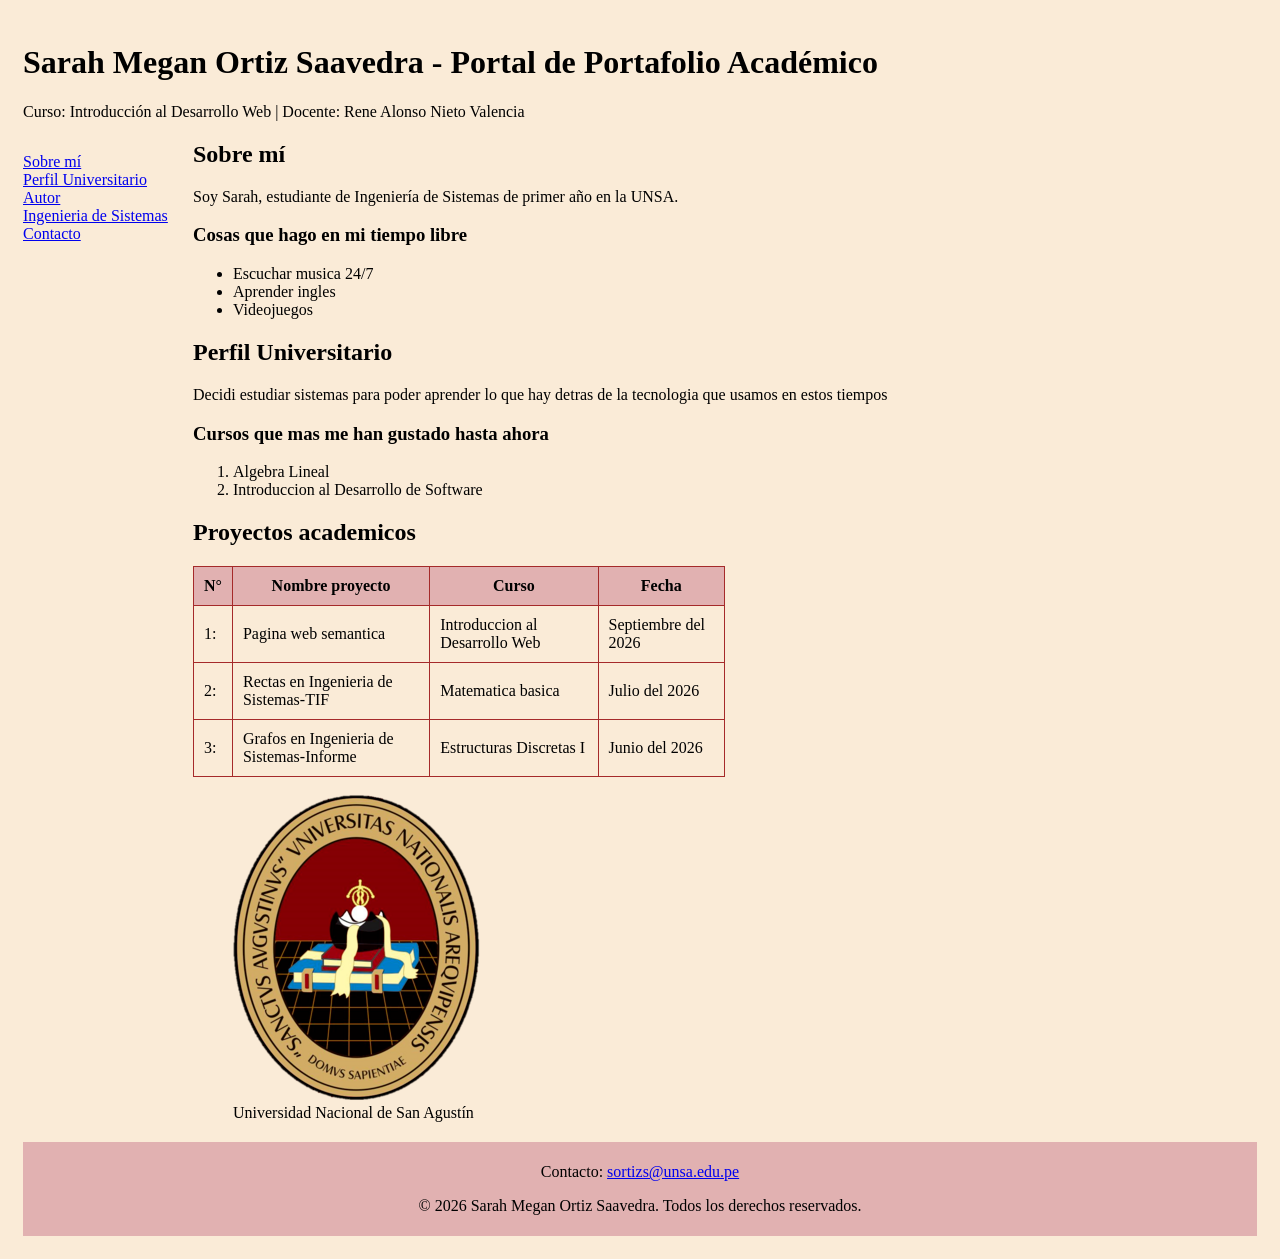
<file: Lab01/index.html>
<!DOCTYPE html>
<html lang="es">

<head>
    <meta charset="UTF-8">
    <meta name="viewport" content="width=device-width, initial-scale=1.0">
    <title>Portal de Portafolio Académico</title>
    <link rel="stylesheet" href="css/style.css">
</head>

<body>
    <header>
        <h1>Sarah Megan Ortiz Saavedra - Portal de Portafolio Académico</h1>
        <p>Curso: Introducción al Desarrollo Web | Docente: Rene Alonso Nieto Valencia </p>
    </header>
    
    <nav>
        <ul>
            <li><a href="#sobre-mi">Sobre mí</a></li>
            <li><a href="#perfil-universitario">Perfil Universitario</a></li>
            <li><a href="author.html">Autor</a></li>
            <li><a href="system.html">Ingenieria de Sistemas</a></li>
            <li><a href="contact.html">Contacto</a></li>
        </ul>
    </nav>
    
    <main>
        <article id="sobre-mi">
            <h2>Sobre mí</h2>
            <p>Soy Sarah, estudiante de Ingeniería de Sistemas de primer año en la UNSA.</p>

            <h3>Cosas que hago en mi tiempo libre</h3>
            <ul>
                <li>Escuchar musica 24/7</li>
                <li>Aprender ingles</li>
                <li>Videojuegos</li>
            </ul>
        </article>

        <article id="perfil-universitario">
            <h2>Perfil Universitario</h2>
            <p>Decidi estudiar sistemas para poder aprender lo que hay detras de la tecnologia que usamos en estos tiempos</p>

            <h3>Cursos que mas me han gustado hasta ahora</h3>
            <ol>
                <li>Algebra Lineal</li>
                <li>Introduccion al Desarrollo de Software</li>
            </ol>
        </article>

        <section id="tabla-proyectos">
            <h2>Proyectos academicos</h2>
            <table>
                <thead>
                    <tr>
                        <th scope="col">N°</th>
                        <th scope="col">Nombre proyecto</th>
                        <th scope="col">Curso</th>
                        <th scope="col">Fecha</th>
                    </tr>
                </thead>

                <tbody>
                    <tr>
                        <td>1: </td>
                        <td>Pagina web semantica</td>
                        <td>Introduccion al Desarrollo Web</td>
                        <td>Septiembre del 2026</td>
                    </tr>

                    <tr>
                        <td>2: </td>
                        <td>Rectas en Ingenieria de Sistemas-TIF</td>
                        <td>Matematica basica</td>
                        <td>Julio del 2026</td>
                    </tr>

                    <tr>
                        <td>3: </td>
                        <td>Grafos en Ingenieria de Sistemas-Informe</td>
                        <td>Estructuras Discretas I</td>
                        <td>Junio del 2026</td>
                    </tr>

                </tbody>
            </table>

        </section>

        <section id="foto-unsa">
            <figure>
                <img src="img/unsa.png" alt="Logo de la Universidad Nacional de San Agustín">
                <figcaption>Universidad Nacional de San Agustín</figcaption>
            </figure>
        </section>

    </main>
    <footer>
        <p>Contacto: <a href="mailto:sortizs@unsa.edu.pe">sortizs@unsa.edu.pe</a></p>
        <p>&copy; 2026 Sarah Megan Ortiz Saavedra. Todos los derechos reservados.</p>
    </footer>
</body>
</html>
</file>
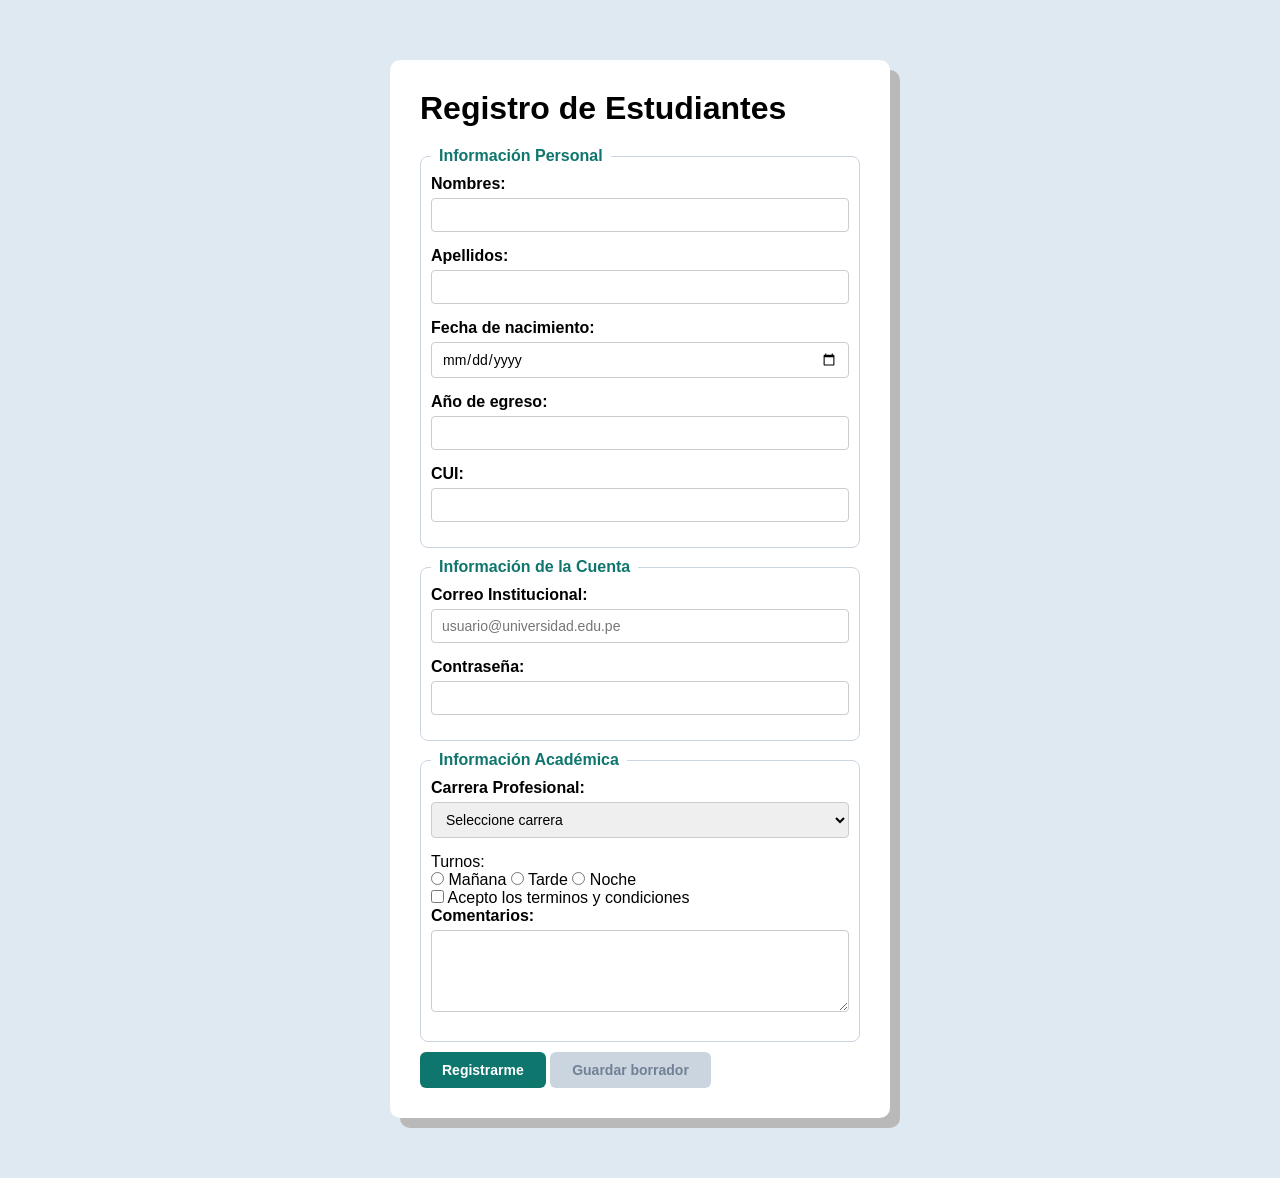
<file: Lab02/index.html>
<!DOCTYPE html>
<html lang="es">
<head>
    <meta charset="UTF-8">
    <meta name="viewport" content="width=device-width, initial-scale=1.0">
    <title>Registro de Estudiantes</title>
    <link rel="stylesheet" href="styles.css">
</head>
<body>
    <main class="card">
        <h1>Registro de Estudiantes</h1>
        <form action="/procesar" method="POST" class="form-container">
            <fieldset>
                <legend>Información Personal</legend> 
                <div class="form-group">
                    <label for="nombre" class="form-label">Nombres:</label>
                    <input type="text" id="nombre" name="nombre" class="form-input" required>
                </div>

                <div class="form-group">
                    <label for="apellidos" class="form-label">Apellidos:</label>
                    <input type="text" id="apellidos" name="apellidos" class="form-input" required>
                </div>

                <div class="form-group">
                    <label for="nacimiento" class="form-label">Fecha de nacimiento:</label>
                    <input type="date" id="nacimiento" name="nacimiento" class="form-input" required min="1960-01-01"  max="2010-12-31">
                </div>

                <div class="form-group">
                    <label for="egreso" class="form-label">Año de egreso:</label>
                    <input type="number" id="egreso" name="egreso" class="form-input" required min="1980"  max="2026">
                </div>

                <div class="form-group">
                    <label for="cui" class="form-label">CUI:</label>
                    <input type="text" id="cui" name="cui" class="form-input" required pattern="[0-9]{8}" title="El CUI debe tener 8 dígitos">
                </div>

            </fieldset>

            <fieldset>
                <legend>Información de la Cuenta</legend>
                <div class="form-group">
                    <label for="email" class="form-label">Correo Institucional:</label>
                    <input type="email" id="email" name="email" class="form-input"
                        required placeholder="usuario@universidad.edu.pe">
                </div>

                <div class="form-group">
                    <label for="contrasena" class="form-label">Contraseña:</label>
                    <input type="password" id="contrasena" name="contrasena" class="form-input" required minlength="8" 
                        pattern="(?=.*[A-Z])(?=.*[0-9]).{8,}" title="Debe tener como mínimo 8 caracteres, una mayúscula y un número" >
                </div>
            </fieldset>

            <fieldset>
                <legend>Información Académica</legend>
                <div class="form-group">
                    <label for="carrera" class="form-label">Carrera Profesional:</label>
                    <select id="carrera" name="carrera" class="form-input" required>
                        <option value="">Seleccione carrera</option>
                        <option value="sistemas">Ingeniería de Sistemas</option>
                        <option value="sanitaria">Ingeniería Sanitaria</option>
                        <option value="mecanica">Ingeniería Mecánica</option>
                        <option value="industrial">Ingeniería Industrial</option>
                        <option value="ambiental">Ingeniería Ambiental</option>
                        <option value="materiales">Ingeniería de Materiales</option>
                        <option value="quimica">Ingeniería Química</option>
                        <option value="civil">Ingeniería Civil</option>
                        <option value="minas">Ingeniería de Minas</option>
                        <option value="electrica">Ingeniería Eléctrica</option>
                        <option value="electronica">Ingeniería Electrónica</option>
                        <option value="telecomunicaciones">Ingeniería de Telecomunicaciones</option>
                    </select>
                </div>

                <div>
                    <p>Turnos:</p>
                    <input type="radio" id="manana" name="turno" value="manana" required>
                    <label for="manana">Mañana</label>
                    <input type="radio" id="tarde" name="turno" value="tarde">
                    <label for="tarde">Tarde</label>
                    <input type="radio" id="noche" name="turno" value="noche">
                    <label for="noche">Noche</label>
                </div>

                <div>
                    <input type="checkbox" id="checkbox" name="checkbox" required>
                    <label for="checkbox">Acepto los terminos y condiciones</label>
                </div>

                <div class="form-group">
                    <label for="comentarios" class="form-label">Comentarios:</label>
                    <textarea id="comentarios" name="comentarios" rows="4" class="form-input"></textarea>
                </div>
            </fieldset>

            <div>
                <button type="submit" class="btn">Registrarme</button>
                <button type="button" class="btn" disabled>Guardar borrador</button>
            </div>
            
        </form>
    </main>
    
</body>
</html>
</file>
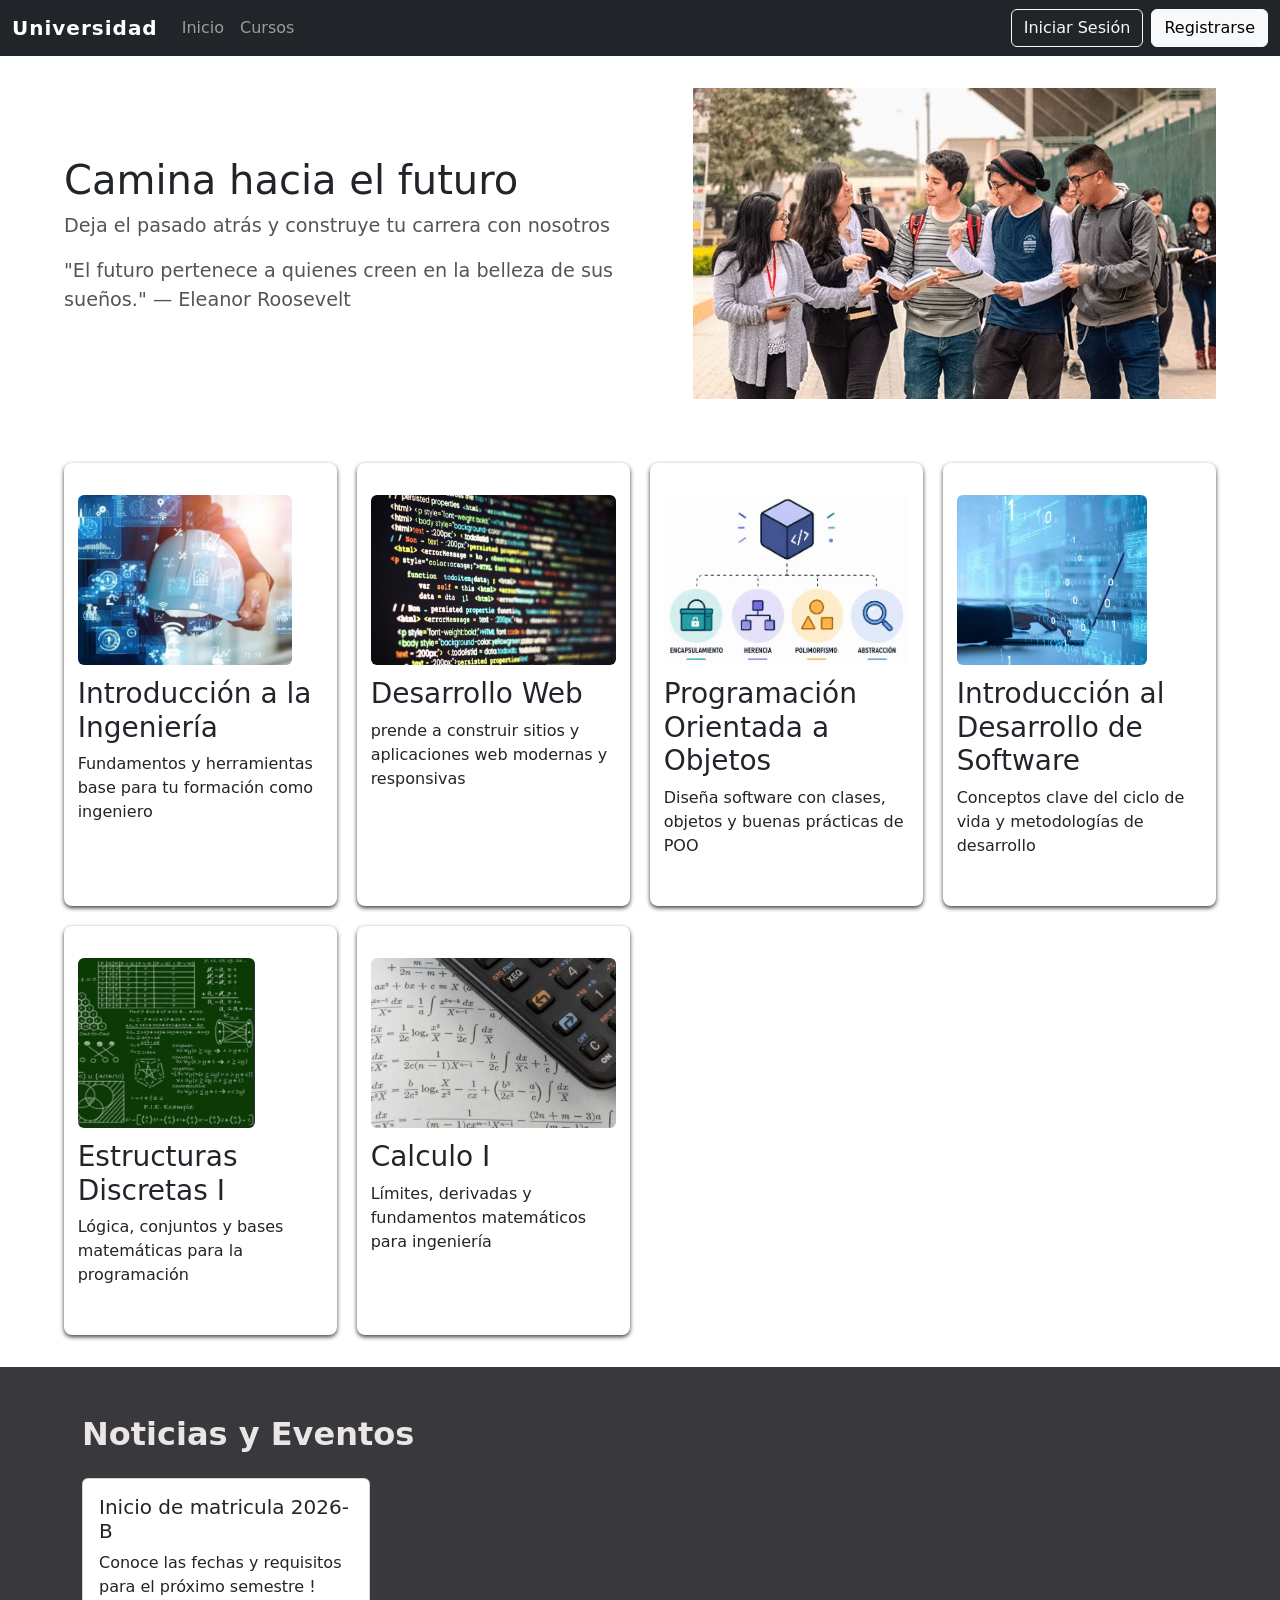
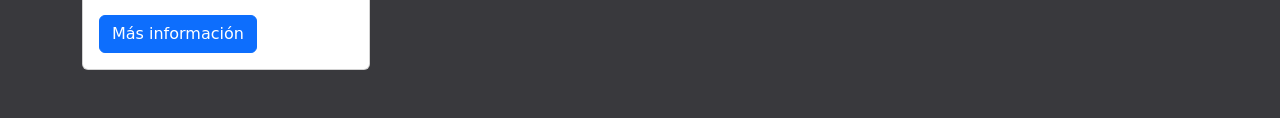
<file: Lab03/index.html>
<!DOCTYPE html>
<html lang="en">
<head>
    <meta charset="UTF-8">
    <meta name="viewport" content="width=device-width, initial-scale=1.0">
    <title>Document</title>
    <link href="https://cdn.jsdelivr.net/npm/bootstrap@5.2.3/dist/css/bootstrap.min.css" rel="stylesheet">
    <link rel="stylesheet" href="style.css">
</head>
<body>
    <nav class="navbar navbar-expand-lg navbar-dark bg-dark">
        <div class="container-fluid">
            <a class="navbar-brand" href="#">Universidad</a>
            
            <button class="navbar-toggler" type="button" data-bs-toggle="collapse" data-bs-target="#navbarNav">
            <span class="navbar-toggler-icon"></span>
            </button>

            <div class="collapse navbar-collapse" id="navbarNav">
            <ul class="navbar-nav me-auto">
                <li class="nav-item"><a class="nav-link" href="#hero">Inicio</a></li>
                <li class="nav-item"><a class="nav-link" href="#cursos">Cursos</a></li>
            </ul>

            <div class="d-flex">
                <button class="btn btn-outline-light me-2" type="button">Iniciar Sesión</button>
                <button class="btn btn-light" type="button">Registrarse</button>
            </div>

            </div>
        </div>
    </nav>

    <section class="hero" id="hero">
        <div class="hero-text">
            <h1>Camina hacia el futuro</h1>
            <p>Deja el pasado atrás y construye tu carrera con nosotros</p>
            <p class="hero-quote">"El futuro pertenece a quienes creen en la belleza de sus sueños." — Eleanor Roosevelt</p>
        </div>

        <div class="hero-image">
            <img src="imagen/estudiantes.png" alt="Estudiantes universitarios">
        </div>
    </section>

    <section class="courses" id="cursos">
        <div class="card-grid">
            <div class="course-card">
                <img src="imagen/ingenieria.png" alt="curso1">
                <h3>Introducción a la Ingeniería </h3>
                <p>Fundamentos y herramientas base para tu formación como ingeniero</p>
            </div>

            <div class="course-card">
                <img src="imagen/idw.png" alt="curso1">
                <h3>Desarrollo Web</h3>
                <p>prende a construir sitios y aplicaciones web modernas y responsivas</p>
            </div>

            <div class="course-card">
                <img src="imagen/poo.png" alt="curso1">
                <h3>Programación Orientada a Objetos</h3>
                <p>Diseña software con clases, objetos y buenas prácticas de POO</p>
            </div>

            <div class="course-card">
                <img src="imagen/idsw.png" alt="curso1">
                <h3>Introducción al Desarrollo de Software</h3>
                <p>Conceptos clave del ciclo de vida y metodologías de desarrollo</p>
            </div>

            <div class="course-card">
                <img src="imagen/ed.png" alt="curso1">
                <h3>Estructuras Discretas I</h3>
                <p>Lógica, conjuntos y bases matemáticas para la programación</p>
            </div>

            <div class="course-card">
                <img src="imagen/calculo.png" alt="curso1">
                <h3>Calculo I</h3>
                <p>Límites, derivadas y fundamentos matemáticos para ingeniería</p>
            </div>
        </div>
    </section>

    <section class="news py-5">
        <div class="container">
            <h2 class="mb-4">Noticias y Eventos</h2>

            <div class="card" style="width: 18rem;">
                <div class="card-body">
                    <h5 class="card-title">Inicio de matricula 2026-B</h5>
                    <p class="card-text">Conoce las fechas y requisitos para el próximo semestre !</p>
                    <button class="btn btn-primary" data-bs-toggle="modal" data-bs-target="#newsModal">Más información</button>
                </div>
            </div>
        </div>

        <div class="modal fade" id="newsModal" tabindex="-1">
            <div class="modal-dialog">
                <div class="modal-content">
                    <div class="modal-header">
                        <h5 class="modal-title">Inicio de matrícula 2026-II</h5>
                        <button type="button" class="btn-close" data-bs-dismiss="modal"></button>
                    </div>

                    <div class="modal-body">
                        Las matrículas inician el 10 de agosto y cierran el 20 de agosto
                    </div>

                    <div class="modal-footer">
                        <button type="button" class="btn btn-secondary" data-bs-dismiss="modal">Cerrar</button>
                    </div>
                </div>
            </div>
        </div>
    </section>

<script src="https://cdn.jsdelivr.net/npm/bootstrap@5.2.3/dist/js/bootstrap.bundle.min.js"></script>

</body>
</html>
</file>
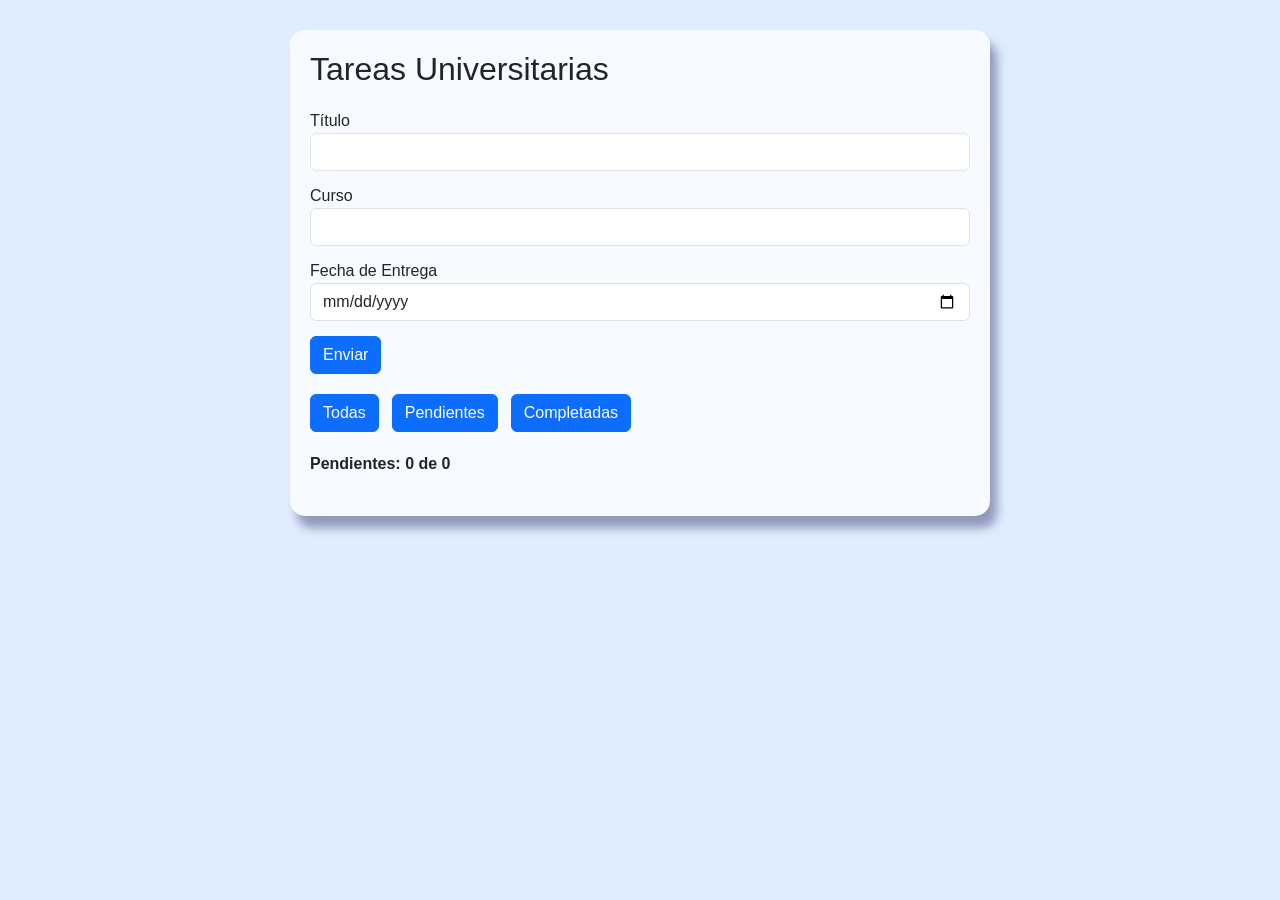
<file: Lab04/index.html>
<!DOCTYPE html>
<html lang="es">
<head>
    <meta charset="UTF-8">
    <meta name="viewport" content="width=device-width, initial-scale=1.0">
    <title>Gestor de Tareas Universitarias</title>
    <link href="https://cdn.jsdelivr.net/npm/bootstrap@5.2.3/dist/css/bootstrap.min.css" rel="stylesheet">
    <link rel="stylesheet" href="style.css">
</head>
<body>
    <div class="contenedor"> 
        <form id="form-tareas">
            <h2> Tareas Universitarias</h2>
            <label for="titulo">Título</label>
            <input type="text" id="titulo" class="form-control">
            <label for="curso">Curso</label>
            <input type="text" id="curso" class="form-control">
            <label for="fecha-entrega">Fecha de Entrega</label>
            <input type="date" id="fecha-entrega" class="form-control">
            <button type="submit" class="btn btn-primary">Enviar</button>
        </form>
        <div id="alertas"></div>
        <div class="botonFiltro">
            <button type="button" id="btn-todas" class="btn btn-primary">Todas</button>
            <button type="button" id="btn-pendientes" class="btn btn-primary">Pendientes</button>
            <button type="button" id="btn-completadas" class="btn btn-primary">Completadas</button>
        </div>
        
        <p id="contador"></p>
        <ul id="lista-tareas" class="list-group"></ul>
    </div>

    <script src="app.js"></script>
</body>

</html>
</file>
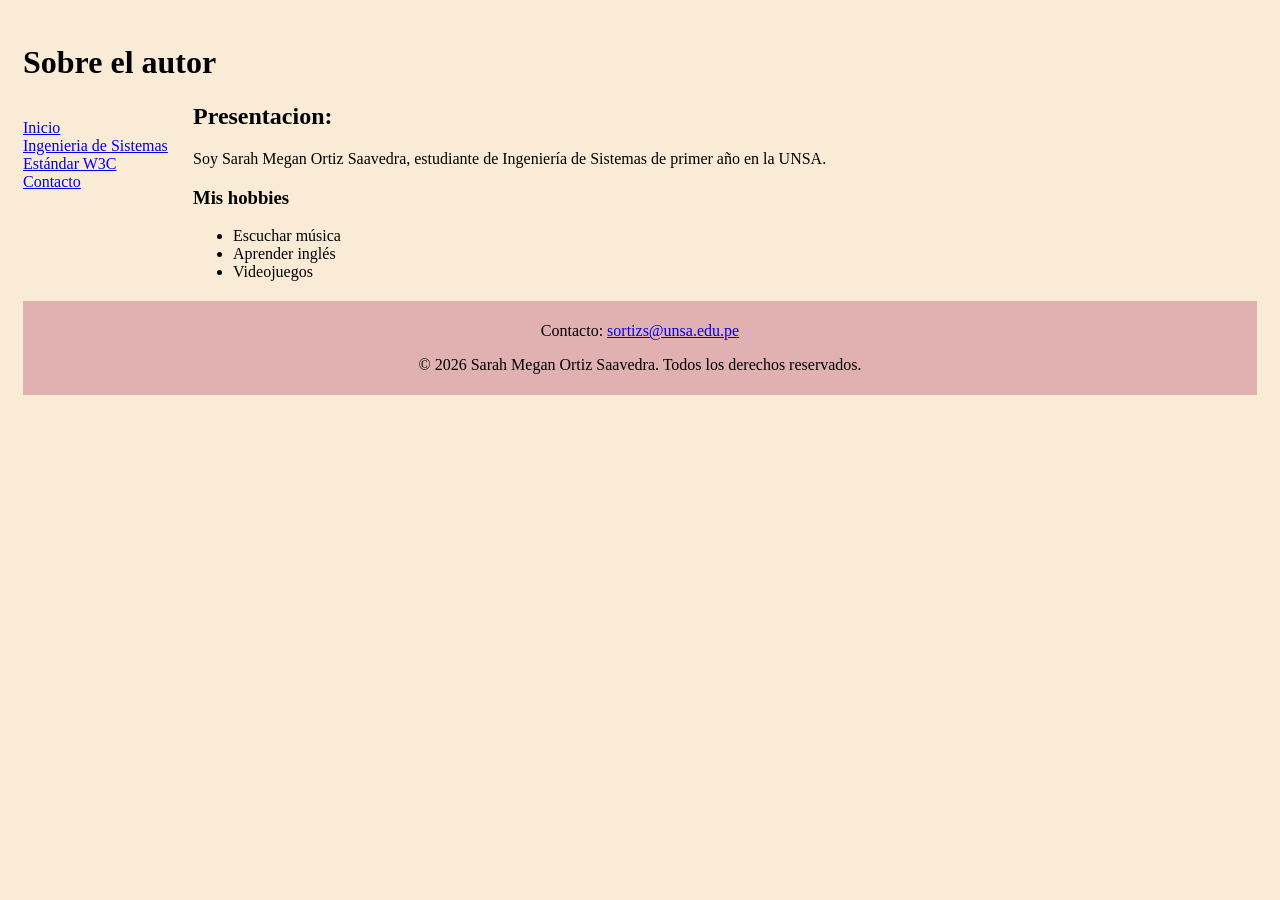
<file: Lab01/author.html>
<!DOCTYPE html>
<html lang="es">
<head>
    <meta charset="UTF-8">
    <meta name="viewport" content="width=device-width, initial-scale=1.0">
    <title>Sobre el Autor</title>
    <link rel="stylesheet" href="css/style.css">
</head>
<body>
    <header>
        <h1>Sobre el autor</h1>
        <nav>
            <ul>
                <li><a href="index.html">Inicio</a></li>
                <li><a href="system.html">Ingenieria de Sistemas</a></li>
                <li><a href="w3c.html">Estándar W3C</a></li>
                <li><a href="contact.html">Contacto</a></li>
            </ul>
        </nav>
    </header>
    <main>
        <article>
            <h2>Presentacion:</h2>
            <p>Soy Sarah Megan Ortiz Saavedra, estudiante de Ingeniería de Sistemas de primer año en la UNSA.</p>

            <h3>Mis hobbies</h3>
            <ul>
                <li>Escuchar música</li>
                <li>Aprender inglés</li>
                <li>Videojuegos</li>
            </ul>
        </article>
    </main>
    <footer>
        <p>Contacto: <a href="mailto:sortizs@unsa.edu.pe">sortizs@unsa.edu.pe</a></p>
        <p>&copy; 2026 Sarah Megan Ortiz Saavedra. Todos los derechos reservados.</p>
    </footer>
</body>
</html>
</file>
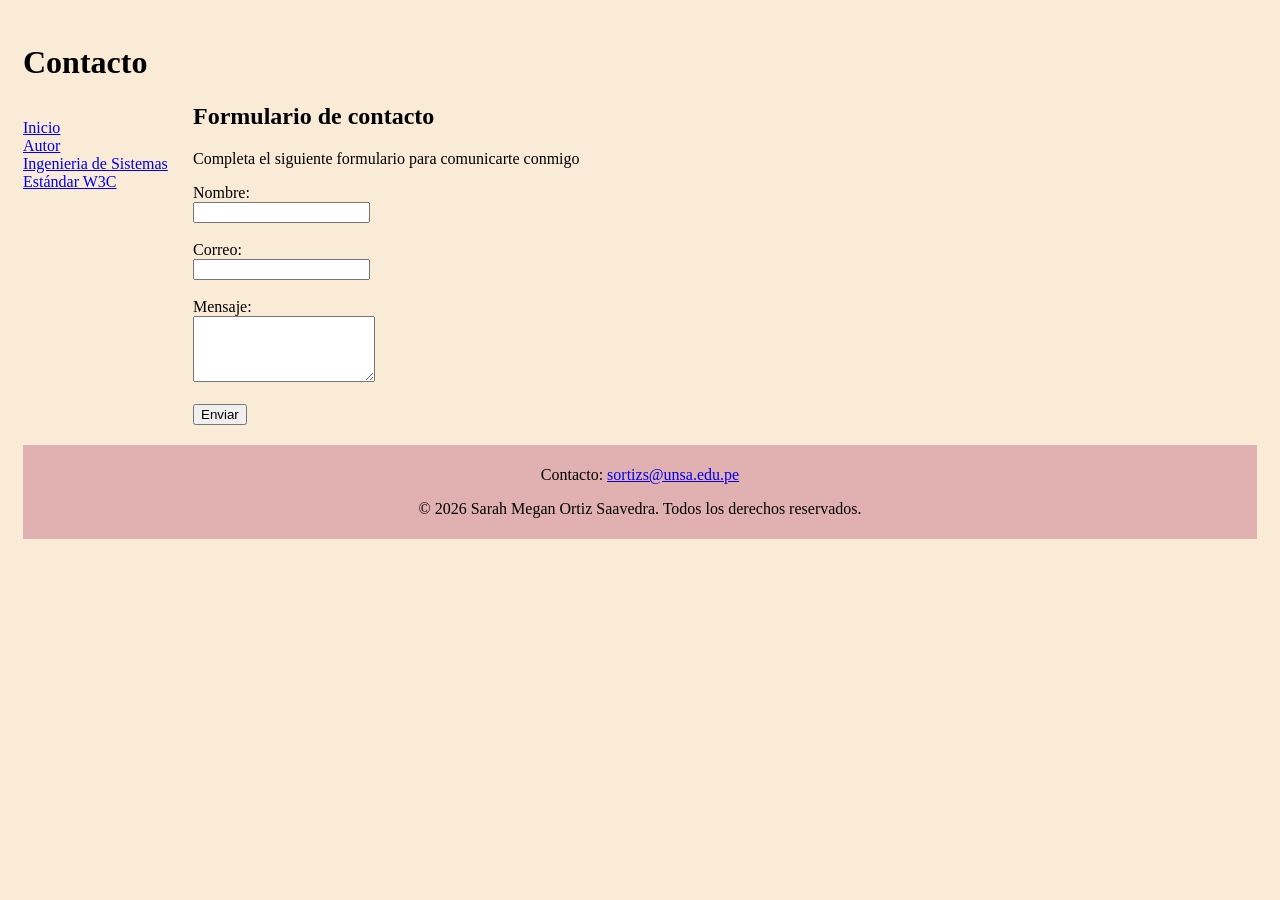
<file: Lab01/contact.html>
<!DOCTYPE html>
<html lang="es">
<head>
    <meta charset="UTF-8">
    <meta name="viewport" content="width=device-width, initial-scale=1.0">
    <title>Contacto</title>
    <link rel="stylesheet" href="css/style.css">
</head>
<body>
    <header>
        <h1>Contacto</h1>
        <nav>
            <ul>
                <li><a href="index.html">Inicio</a></li>
                <li><a href="author.html">Autor</a></li>
                <li><a href="system.html">Ingenieria de Sistemas</a></li>
                <li><a href="w3c.html">Estándar W3C</a></li>
            </ul>
        </nav>
    </header>
    <main>
        <article>
            <h2>Formulario de contacto</h2>
            <p>Completa el siguiente formulario para comunicarte conmigo</p>

            <form>
                <label for="nombre">Nombre:</label><br>
                <input type="text" id="nombre" name="nombre"><br><br>

                <label for="correo">Correo:</label><br>
                <input type="email" id="correo" name="correo"><br><br>

                <label for="mensaje">Mensaje:</label><br>
                <textarea id="mensaje" name="mensaje" rows="4"></textarea><br><br>

                <button type="submit">Enviar</button>
            </form>
        </article>
    </main>
    <footer>
        <p>Contacto: <a href="mailto:sortizs@unsa.edu.pe">sortizs@unsa.edu.pe</a></p>
        <p>&copy; 2026 Sarah Megan Ortiz Saavedra. Todos los derechos reservados.</p>
    </footer>
</body>
</html>
</file>
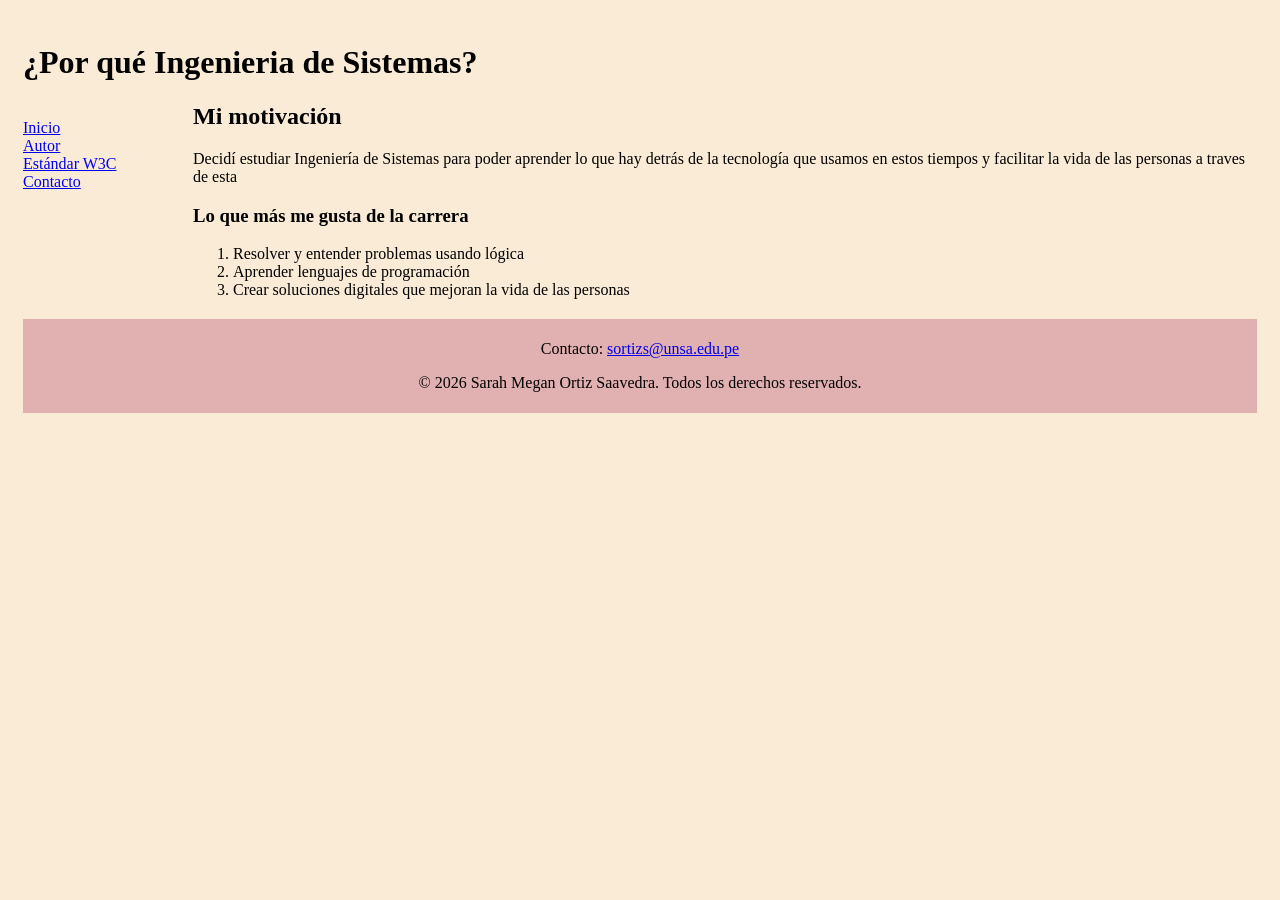
<file: Lab01/system.html>
<!DOCTYPE html>
<html lang="es">
<head>
    <meta charset="UTF-8">
    <meta name="viewport" content="width=device-width, initial-scale=1.0">
    <title>Ingeniería de Sistemas</title>
    <link rel="stylesheet" href="css/style.css">
</head>
<body>
    <header>
        <h1>¿Por qué Ingenieria de Sistemas?</h1>
        <nav>
            <ul>
                <li><a href="index.html">Inicio</a></li>
                <li><a href="author.html">Autor</a></li>
                <li><a href="w3c.html">Estándar W3C</a></li>
                <li><a href="contact.html">Contacto</a></li>
            </ul>
        </nav>
    </header>
    <main>
        <article>
            <h2>Mi motivación</h2>
            <p>Decidí estudiar Ingeniería de Sistemas para poder aprender lo que hay detrás de la tecnología que usamos en estos tiempos y facilitar la vida de las personas a traves de esta</p>

            <h3>Lo que más me gusta de la carrera</h3>
            <ol>
                <li>Resolver y entender problemas usando lógica</li>
                <li>Aprender lenguajes de programación</li>
                <li>Crear soluciones digitales que mejoran la vida de las personas</li>
            </ol>
        </article>
    </main>
    <footer>
        <p>Contacto: <a href="mailto:sortizs@unsa.edu.pe">sortizs@unsa.edu.pe</a></p>
        <p>&copy; 2026 Sarah Megan Ortiz Saavedra. Todos los derechos reservados.</p>
    </footer>
</body>
</html>
</file>
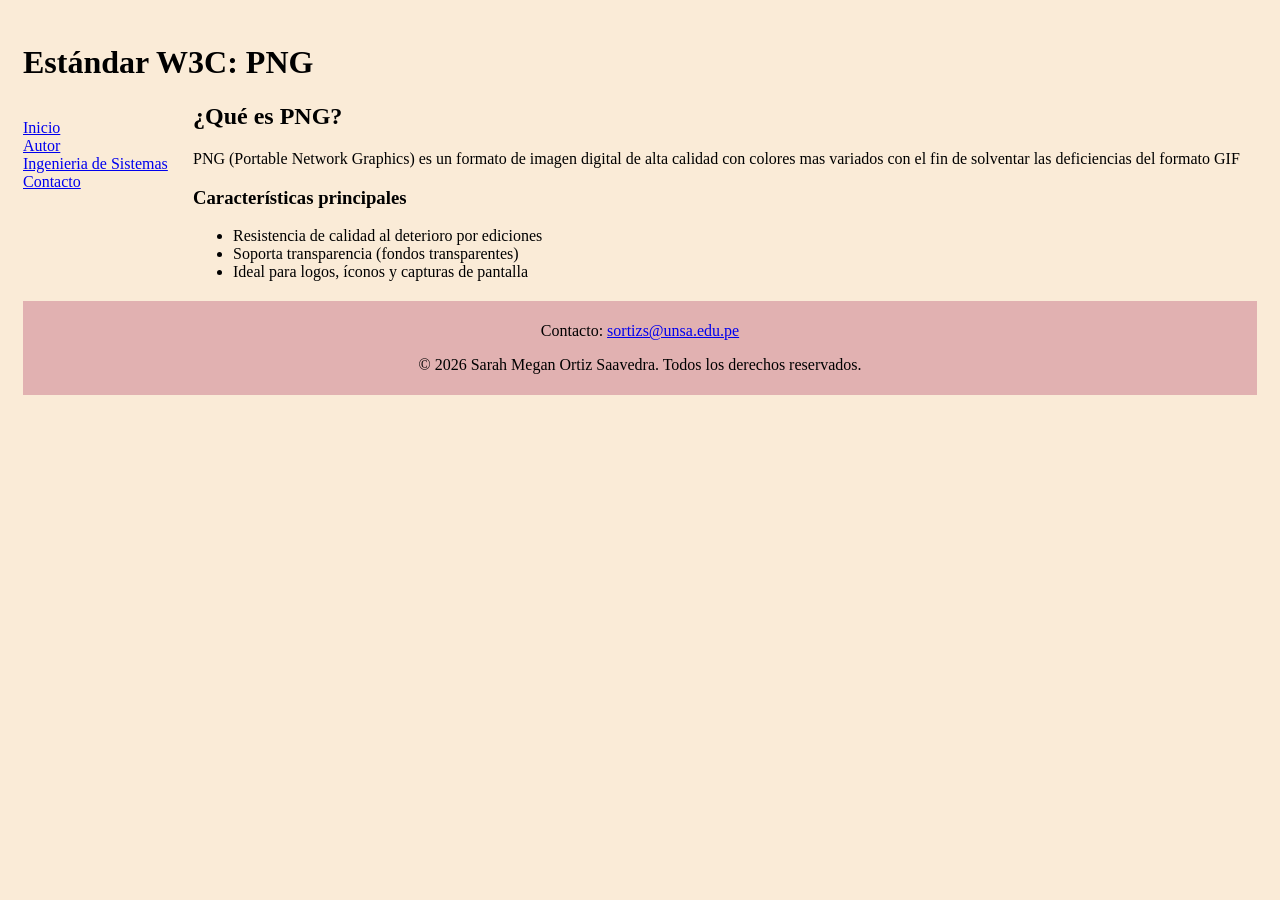
<file: Lab01/w3c.html>
<!DOCTYPE html>
<html lang="es">
<head>
    <meta charset="UTF-8">
    <meta name="viewport" content="width=device-width, initial-scale=1.0">
    <title>Estándar W3C - PNG</title>
    <link rel="stylesheet" href="css/style.css">
</head>
<body>
    <header>
        <h1>Estándar W3C: PNG</h1>
        <nav>
            <ul>
                <li><a href="index.html">Inicio</a></li>
                <li><a href="author.html">Autor</a></li>
                <li><a href="system.html">Ingenieria de Sistemas</a></li>
                <li><a href="contact.html">Contacto</a></li>
            </ul>
        </nav>
    </header>
    <main>
        <article>
            <h2>¿Qué es PNG?</h2>
            <p> PNG (Portable Network Graphics) es un formato de imagen digital de alta calidad con colores mas variados con el fin de solventar las deficiencias del formato GIF</p>

            <h3>Características principales</h3>
            <ul>
                <li>Resistencia de calidad al deterioro por ediciones</li>
                <li>Soporta transparencia (fondos transparentes)</li>
                <li>Ideal para logos, íconos y capturas de pantalla</li>
            </ul>
        </article>
    </main>
    <footer>
        <p>Contacto: <a href="mailto:sortizs@unsa.edu.pe">sortizs@unsa.edu.pe</a></p>
        <p>&copy; 2026 Sarah Megan Ortiz Saavedra. Todos los derechos reservados.</p>
    </footer>
</body>
</html>
</file>
<file: Lab01/css/style.css>
body {
    font-family: "Comic Sans MS";
    background-color:antiquewhite;
    padding: 15px;
}

nav ul {
    list-style-type: none;
    padding:0;
}

nav {
    float: left;
    width: 150px;
}

main {
    margin-left: 170px;
}

h1 {
    font-family:Georgia, 'Times New Roman', Times, serif;
}
table {
    border-collapse: collapse;
    width: 50%;
}

th,td {
    border: 1px solid brown;
    padding: 10px;
}

th {
    background-color: rgb(225, 177, 177);
}

footer {
    clear: both;
    margin-top: 20px;
    padding: 5px;
    background-color: rgb(225, 177, 177);
    text-align: center;
}
</file>
<file: Lab02/styles.css>
* {
    box-sizing:border-box;
    margin: 0;
    padding: 0;
}

h1 {
    margin-bottom: 20px;
}

body {
    font-family: 'Segoe UI', Tahoma, Geneva, Verdana, sans-serif;
    background-color: #dfe9f1;
    padding: 20px;
}

.card {
    max-width: 500px;
    margin: 40px auto;
    padding: 30px;
    background-color: white;
    border-radius: 10px;
    box-shadow: 10px 10px #bab9b9;
}

.form-group {
    margin-bottom: 15px;
}

.form-label {
    display: block;
    margin-bottom: 5px;
    font-weight: bold;
}

.form-input {
    width: 100%;
    padding: 8px 10px;
    border: 1px solid #ccc;
    border-radius: 4px;
    font-size: 14px;
    font-family: inherit;
}

fieldset {
    border: 1px solid #cbd5e0;
    border-radius: 8px;
    padding: 10px;
    margin-bottom: 10px;
}

legend {
    padding: 0 8px;
    font-weight: bold;
    color: #0f766e;
}

.btn {
    padding: 10px 22px;
    background-color: #0f766e;
    color: white;
    border: none;
    border-radius: 6px;
    font-size: 14px;
    font-weight: bold;
    cursor: pointer;
}

.btn:hover {
    background-color: rgb(52, 144, 133);    
}

.btn:active {
    background-color: #134e4a;   
}

.form-input:focus {
    border-color: #0f766e;
    outline: none;
    box-shadow: 0 0 5px rgba(15, 118, 110, 0.5);
}

.btn:disabled {
    background-color: #cbd5e0;
    color: #718096;
    cursor: not-allowed;
}
</file>
<file: Lab03/style.css>
.navbar-brand {
  font-weight: bold;
  letter-spacing: 1px;
}

.hero{
    display: flex;
    justify-content: space-between;
    align-items: center;
    padding: 2rem 5%;
}

.hero-image img {
  max-width: 100%;
  width: 700px;
}

.hero-text p {
  font-size: 1.2rem;
  color: #555;
}

@media (max-width: 767px) {
  .hero {
    flex-direction: column;
  }
}

.card-grid{
    display: grid;
    grid-template-columns: repeat(auto-fit, minmax(250px, 1fr));
    gap:1.25rem;
    padding: 2rem 5%;
}

.course-card {
  background-color: white;
  box-shadow: 0px 2px 4px #26272ce2;
  border-radius:8px;
  padding: 2rem 5%;
}

.course-card img {
  max-width: 100%;
  height: 170px;
  object-fit: cover;
  border-radius: 6px;
  margin-bottom: 0.75rem;
}

.news {
  background-color: rgba(15, 15, 20, 0.825);
}

.news h2{
  color: #eae6e6;
  font-weight: bold;
}
</file>
<file: Lab04/style.css>
body {
    background-color: rgb(224, 236, 255);
}

.contenedor {
    font-family:'Segoe UI', Tahoma, Geneva, Verdana, sans-serif;
    max-width: 700px;
    margin: 30px auto;
    padding: 20px;
    background-color: rgb(247, 250, 255);
    border-radius: 15px;
    box-shadow: 7px 12px 10px rgba(79, 80, 125, 0.532);
}

label {
    margin-top: 13px;
}

form button {
    margin-top: 15px;
}

.botonFiltro {
   display: flex;
    margin-top: 20px;
    gap: 13px;
}

#contador {
    margin: 20px 0;
    font-weight: bold;
}

#alertas {
    margin: 20px;
}
</file>
